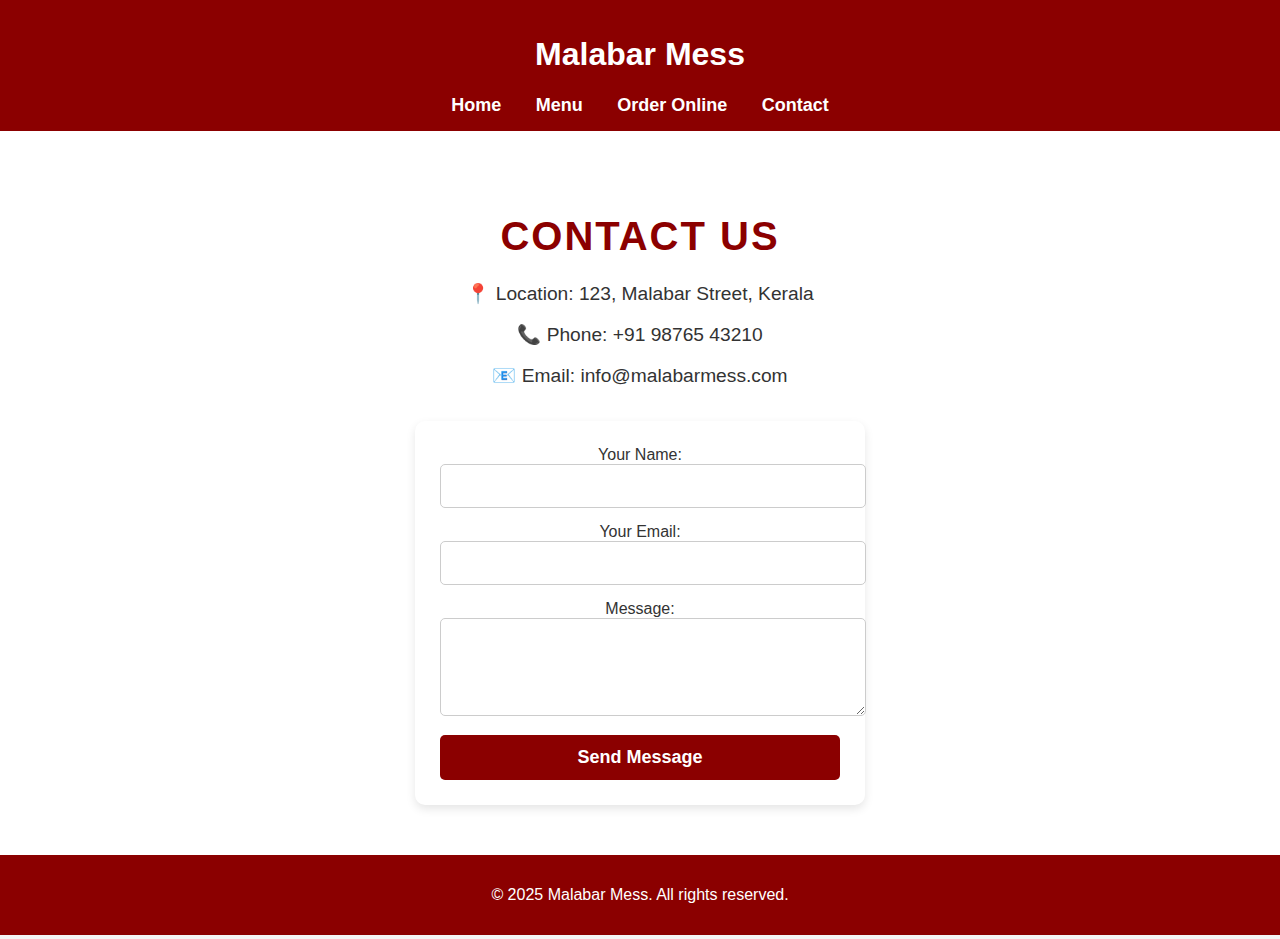
<file: contact.html>
<!DOCTYPE html>
<html lang="en">
<head>
    <meta charset="UTF-8">
    <meta name="viewport" content="width=device-width, initial-scale=1.0">
    <title>Malabar Mess - Contact Us</title>
    <link rel="stylesheet" href="styles.css">
</head>
<body>

    <header>
        <h1>Malabar Mess</h1>
        <nav>
            <ul>
                <li><a href="index.html">Home</a></li>
                <li><a href="menu.html">Menu</a></li>
                <li><a href="order.html">Order Online</a></li>
                <li><a href="contact.html">Contact</a></li>
            </ul>
        </nav>
    </header>

    <section class="contact">
        <h2>Contact Us</h2>
        
        <div class="contact-info">
            <p>📍 Location: 123, Malabar Street, Kerala</p>
            <p>📞 Phone: +91 98765 43210</p>
            <p>📧 Email: info@malabarmess.com</p>
        </div>

        <form action="send_message.php" method="post">
            <label for="name">Your Name:</label>
            <input type="text" id="name" name="name" required>

            <label for="email">Your Email:</label>
            <input type="email" id="email" name="email" required>

            <label for="message">Message:</label>
            <textarea id="message" name="message" rows="4" required></textarea>

            <button type="submit">Send Message</button>
        </form>
    </section>

    <footer>
        <p>&copy; 2025 Malabar Mess. All rights reserved.</p>
    </footer>

</body>
</html>
</file>
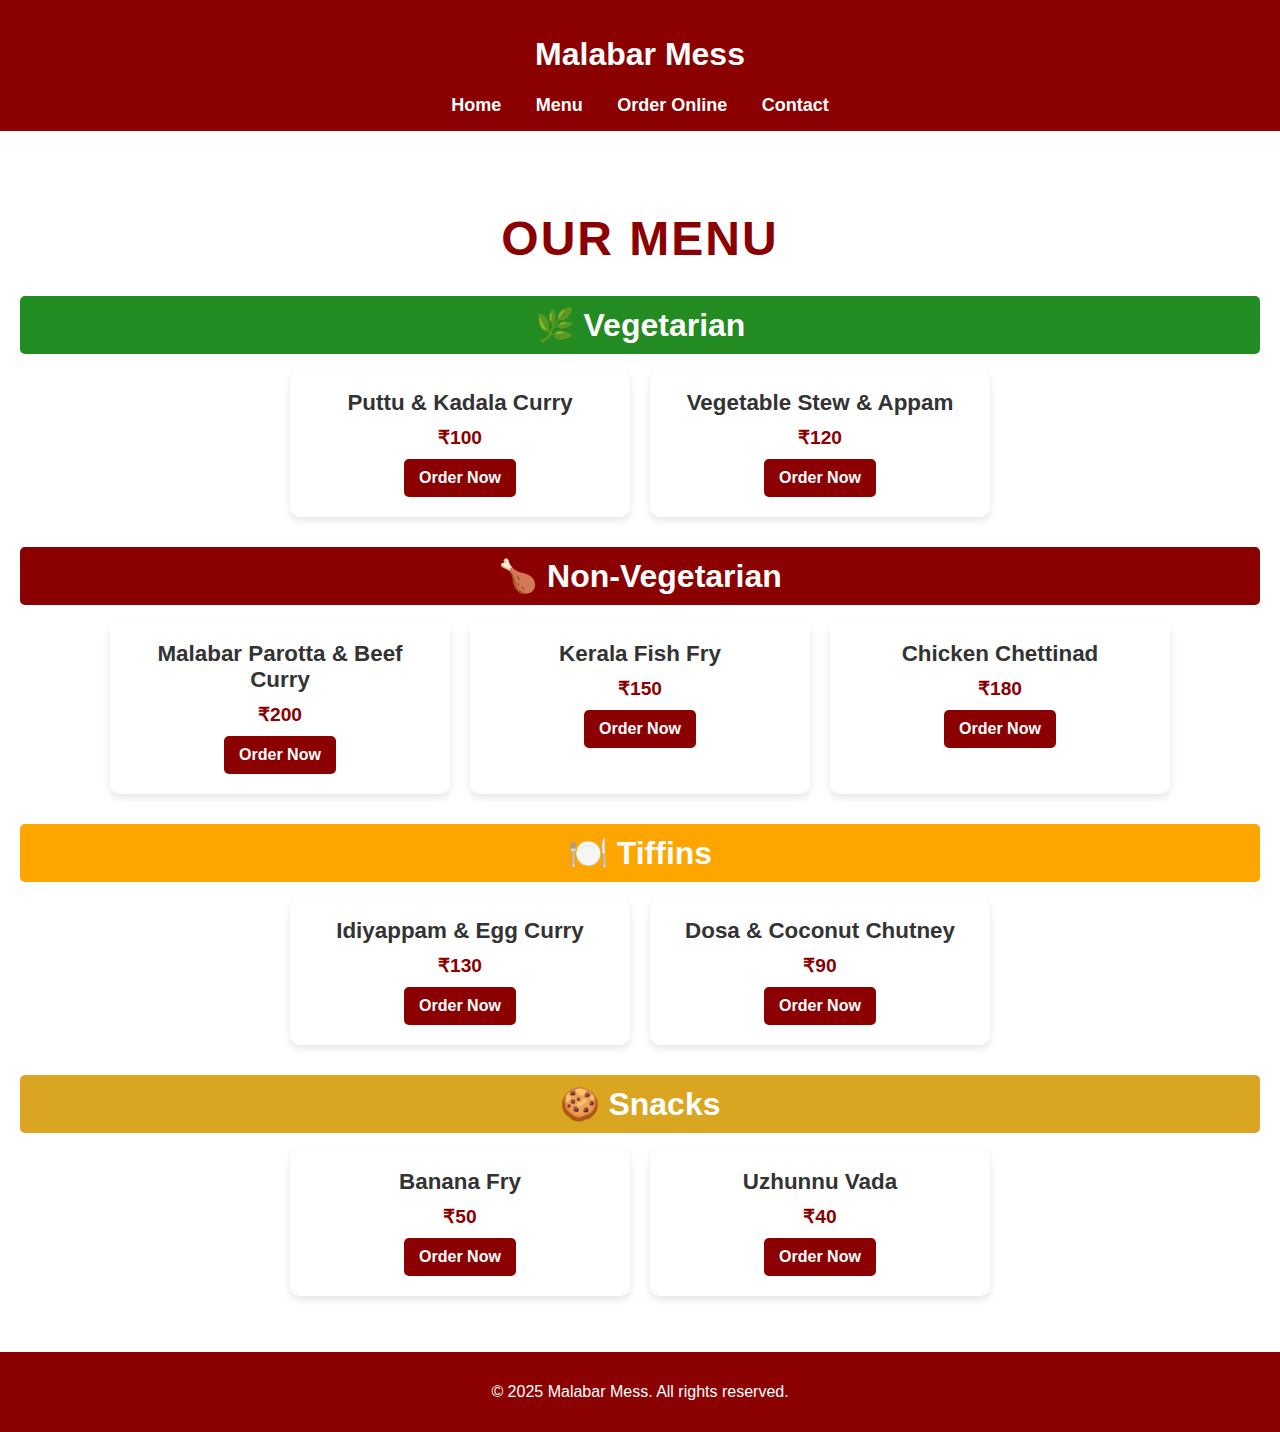
<file: menu.html>
<!DOCTYPE html>
<html lang="en">
<head>
    <meta charset="UTF-8">
    <meta name="viewport" content="width=device-width, initial-scale=1.0">
    <title>Malabar Mess - Menu</title>
    <link rel="stylesheet" href="styles.css">
    <script src="script.js" defer></script>
</head>
<body>

    <header>
        <h1>Malabar Mess</h1>
        <nav>
            <ul>
                <li><a href="index.html">Home</a></li>
                <li><a href="menu.html">Menu</a></li>
                <li><a href="order.html">Order Online</a></li>
                <li><a href="contact.html">Contact</a></li>
            </ul>
        </nav>
    </header>

    <section class="menu">
        <h2>Our Menu</h2>

        <!-- Veg Section -->
        <h3 class="menu-category veg">🌿 Vegetarian</h3>
        <ul>
            <li>
                <span>Puttu & Kadala Curry</span>
                <span class="price">₹100</span>
                <button onclick="orderNow('Puttu & Kadala Curry', 100)">Order Now</button>
            </li>
            <li>
                <span>Vegetable Stew & Appam</span>
                <span class="price">₹120</span>
                <button onclick="orderNow('Vegetable Stew & Appam', 120)">Order Now</button>
            </li>
        </ul>

        <!-- Non-Veg Section -->
        <h3 class="menu-category non-veg">🍗 Non-Vegetarian</h3>
        <ul>
            <li>
                <span>Malabar Parotta & Beef Curry</span>
                <span class="price">₹200</span>
                <button onclick="orderNow('Malabar Parotta & Beef Curry', 200)">Order Now</button>
            </li>
            <li>
                <span>Kerala Fish Fry</span>
                <span class="price">₹150</span>
                <button onclick="orderNow('Kerala Fish Fry', 150)">Order Now</button>
            </li>
            <li>
                <span>Chicken Chettinad</span>
                <span class="price">₹180</span>
                <button onclick="orderNow('Chicken Chettinad', 180)">Order Now</button>
            </li>
        </ul>

        <!-- Tiffins Section -->
        <h3 class="menu-category tiffins">🍽️ Tiffins</h3>
        <ul>
            <li>
                <span>Idiyappam & Egg Curry</span>
                <span class="price">₹130</span>
                <button onclick="orderNow('Idiyappam & Egg Curry', 130)">Order Now</button>
            </li>
            <li>
                <span>Dosa & Coconut Chutney</span>
                <span class="price">₹90</span>
                <button onclick="orderNow('Dosa & Coconut Chutney', 90)">Order Now</button>
            </li>
        </ul>

        <!-- Snacks Section -->
        <h3 class="menu-category snacks">🍪 Snacks</h3>
        <ul>
            <li>
                <span>Banana Fry</span>
                <span class="price">₹50</span>
                <button onclick="orderNow('Banana Fry', 50)">Order Now</button>
            </li>
            <li>
                <span>Uzhunnu Vada</span>
                <span class="price">₹40</span>
                <button onclick="orderNow('Uzhunnu Vada', 40)">Order Now</button>
            </li>
        </ul>

    </section>

    <footer>
        <p>&copy; 2025 Malabar Mess. All rights reserved.</p>
    </footer>

</body>
</html>
</file>
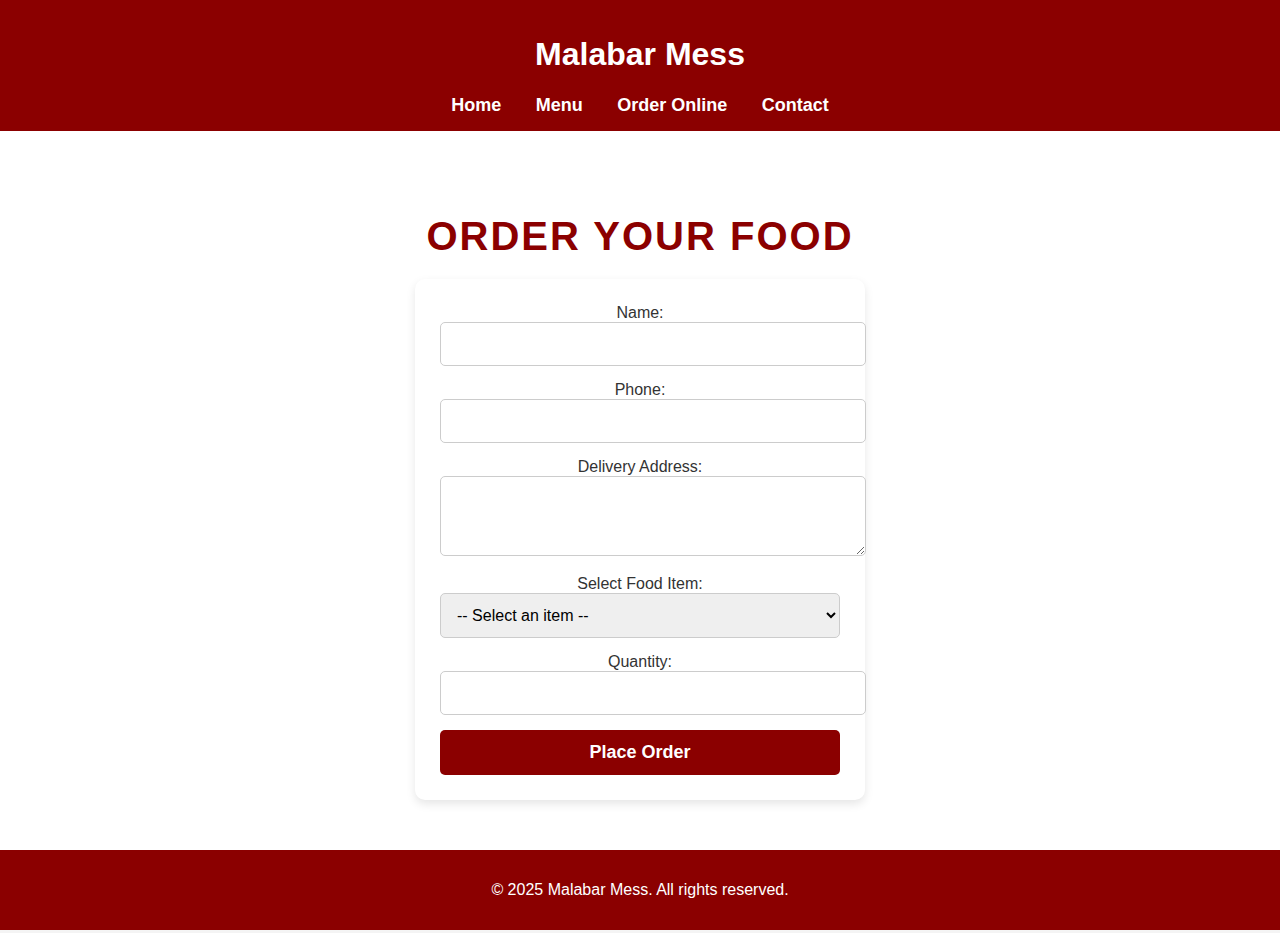
<file: order.html>
<!DOCTYPE html>
<html lang="en">
<head>
    <meta charset="UTF-8">
    <meta name="viewport" content="width=device-width, initial-scale=1.0">
    <title>Malabar Mess - Order Online</title>
    <link rel="stylesheet" href="styles.css">
</head>
<body>

    <header>
        <h1>Malabar Mess</h1>
        <nav>
            <ul>
                <li><a href="index.html">Home</a></li>
                <li><a href="menu.html">Menu</a></li>
                <li><a href="order.html">Order Online</a></li>
                <li><a href="contact.html">Contact</a></li>
            </ul>
        </nav>
    </header>

    <section class="order">
        <h2>Order Your Food</h2>
        <form action="submit_order.php" method="post">
            <label for="name">Name:</label>
            <input type="text" id="name" name="name" required>

            <label for="phone">Phone:</label>
            <input type="tel" id="phone" name="phone" required>

            <label for="address">Delivery Address:</label>
            <textarea id="address" name="address" rows="3" required></textarea>

            <label for="food-item">Select Food Item:</label>
            <select id="food-item" name="food-item" required>
                <option value="">-- Select an item --</option>
                <option value="Malabar Parotta & Beef Curry">Malabar Parotta & Beef Curry</option>
                <option value="Kerala Fish Fry">Kerala Fish Fry</option>
                <option value="Chicken Chettinad">Chicken Chettinad</option>
                <option value="Puttu & Kadala Curry">Puttu & Kadala Curry</option>
                <option value="Idiyappam & Egg Curry">Idiyappam & Egg Curry</option>
            </select>

            <label for="quantity">Quantity:</label>
            <input type="number" id="quantity" name="quantity" min="1" required>

            <button type="submit">Place Order</button>
        </form>
    </section>

    <footer>
        <p>&copy; 2025 Malabar Mess. All rights reserved.</p>
    </footer>

</body>
</html>
</file>
<file: styles.css>
/* Global Styles */
body {
    font-family: 'Poppins', sans-serif;
    margin: 0;
    padding: 0;
    background-color: #f4f4f4;
    color: #333;
}

/* Header */
header {
    background-color: #8B0000;
    color: white;
    text-align: center;
    padding: 15px 0;
}

nav ul {
    list-style-type: none;
    padding: 0;
    margin: 0;
}

nav ul li {
    display: inline;
    margin: 0 15px;
}

nav ul li a {
    color: white;
    text-decoration: none;
    font-size: 18px;
    font-weight: bold;
}

nav ul li a:hover {
    text-decoration: underline;
}

/* Hero Section */
.hero {
    background: url('images/malabar-food.jpg') no-repeat center center/cover;
    height: 85vh;
    display: flex;
    flex-direction: column;
    justify-content: center;
    align-items: center;
    text-align: center;
    color: white;
    padding: 20px;
    position: relative;
}

/* Dark Overlay to Improve Text Visibility */
.hero::before {
    content: "";
    position: absolute;
    top: 0;
    left: 0;
    width: 100%;
    height: 100%;
    background: rgba(0, 0, 0, 0.6); /* Darken the background for better contrast */
    z-index: 1;
}

.hero h2,
.hero p,
.hero .btn {
    position: relative;
    z-index: 2;
}

.hero h2 {
    font-size: 3.2em;
    margin-bottom: 15px;
    font-weight: bold;
    text-shadow: 2px 2px 10px rgba(0, 0, 0, 0.8);
}

.hero p {
    font-size: 1.5em;
    margin-bottom: 20px;
    font-weight: 500;
    text-shadow: 2px 2px 5px rgba(0, 0, 0, 0.8);
}

/* Order Now Button */
.hero .btn {
    background-color: #FFD700;
    color: #8B0000;
    padding: 12px 25px;
    text-decoration: none;
    font-size: 20px;
    font-weight: bold;
    border-radius: 5px;
    transition: 0.3s;
    box-shadow: 2px 2px 10px rgba(0, 0, 0, 0.3);
}

.hero .btn:hover {
    background-color: #ffcc00;
}

/* About Section */
.about {
    text-align: center;
    background: white;
    padding: 50px;
    margin: 20px;
    border-radius: 10px;
    box-shadow: 0px 0px 10px rgba(0, 0, 0, 0.1);
}

.about h2 {
    font-size: 2.5em;
    color: #8B0000;
    margin-bottom: 20px;
    font-weight: bold;
}

.about p {
    font-size: 1.2em;
    max-width: 800px;
    margin: 0 auto;
    line-height: 1.6;
}

/* Footer */
footer {
    background-color: #8B0000;
    color: white;
    text-align: center;
    padding: 15px;
    font-size: 16px;
}
/* Menu Page Styles */
.menu {
    text-align: center;
    padding: 40px 20px;
    background: #fff;
}

.menu h2 {
    font-size: 2.8em;
    color: #8B0000;
    margin-bottom: 20px;
    text-transform: uppercase;
    letter-spacing: 2px;
}

/* Menu List Styling */
/* Menu Page */
.menu {
    text-align: center;
    padding: 40px 20px;
    background: #fff;
}

/* Menu Heading */
.menu h2 {
    font-size: 3em;
    color: #8B0000;
    margin-bottom: 30px;
    text-transform: uppercase;
    letter-spacing: 2px;
}

/* Menu Category Headings */
.menu-category {
    font-size: 2em;
    margin: 30px 0 15px;
    padding: 10px;
    text-align: center;
    border-radius: 5px;
}

/* Category Colors */
.veg { background: #228B22; color: white; }  /* Green for Veg */
.non-veg { background: #8B0000; color: white; } /* Dark Red for Non-Veg */
.tiffins { background: #FFA500; color: white; } /* Orange for Tiffins */
.snacks { background: #DAA520; color: white; } /* Goldenrod for Snacks */

/* Menu List */
.menu ul {
    list-style: none;
    padding: 0;
    display: flex;
    flex-wrap: wrap;
    justify-content: center;
    gap: 20px;
}

.menu ul li {
    background: #fff;
    border-radius: 10px;
    box-shadow: 0px 4px 8px rgba(0, 0, 0, 0.1);
    padding: 20px;
    width: 300px;
    text-align: center;
    transition: transform 0.3s ease-in-out;
}

.menu ul li:hover {
    transform: translateY(-5px);
}

/* Menu Item Text */
.menu ul li span {
    display: block;
    font-size: 1.4em;
    font-weight: bold;
    color: #333;
    margin-bottom: 10px;
}

.menu ul li .price {
    font-size: 1.2em;
    color: #8B0000;
    font-weight: bold;
    margin-bottom: 10px;
}

/* Order Button */
.menu ul li button {
    background-color: #8B0000;
    color: white;
    border: none;
    padding: 10px 15px;
    cursor: pointer;
    font-size: 1em;
    font-weight: bold;
    border-radius: 5px;
    transition: 0.3s;
}

.menu ul li button:hover {
    background-color: #a80000;
    transform: scale(1.05);
}

/* Responsive Design */
@media (max-width: 768px) {
    .menu ul {
        flex-direction: column;
        align-items: center;
    }

    .menu ul li {
        width: 90%;
    }
}
/* Order Page */
.order {
    text-align: center;
    padding: 50px 20px;
    background: #fff;
}

.order h2 {
    font-size: 2.5em;
    color: #8B0000;
    margin-bottom: 20px;
    text-transform: uppercase;
    letter-spacing: 2px;
}

/* Order Form */
.order form {
    width: 400px;
    margin: 0 auto;
    background: #fff;
    padding: 25px;
    border-radius: 10px;
    box-shadow: 0px 4px 10px rgba(0, 0, 0, 0.1);
}

/* Form Inputs */
.order form input,
.order form select,
.order form textarea {
    width: 100%;
    padding: 12px;
    margin-bottom: 15px;
    border: 1px solid #ccc;
    border-radius: 5px;
    font-size: 16px;
}

/* Order Button */
.order form button {
    background-color: #8B0000;
    color: white;
    padding: 12px;
    border: none;
    cursor: pointer;
    width: 100%;
    font-size: 18px;
    font-weight: bold;
    border-radius: 5px;
    transition: 0.3s;
}

.order form button:hover {
    background-color: #a80000;
    transform: scale(1.05);
}

/* Responsive Design */
@media (max-width: 768px) {
    .order form {
        width: 90%;
    }
}
/* Order Page */
.order {
    text-align: center;
    padding: 50px 20px;
    background: #fff;
}

.order h2 {
    font-size: 2.5em;
    color: #8B0000;
    margin-bottom: 20px;
    text-transform: uppercase;
    letter-spacing: 2px;
}

/* Order Form */
.order form {
    width: 400px;
    margin: 0 auto;
    background: #fff;
    padding: 25px;
    border-radius: 10px;
    box-shadow: 0px 4px 10px rgba(0, 0, 0, 0.1);
}

/* Form Inputs */
.order form input,
.order form select,
.order form textarea {
    width: 100%;
    padding: 12px;
    margin-bottom: 15px;
    border: 1px solid #ccc;
    border-radius: 5px;
    font-size: 16px;
}

/* Order Button */
.order form button {
    background-color: #8B0000;
    color: white;
    padding: 12px;
    border: none;
    cursor: pointer;
    width: 100%;
    font-size: 18px;
    font-weight: bold;
    border-radius: 5px;
    transition: 0.3s;
}

.order form button:hover {
    background-color: #a80000;
    transform: scale(1.05);
}

/* Responsive Design */
@media (max-width: 768px) {
    .order form {
        width: 90%;
    }
}
/* Order Page */
.order {
    text-align: center;
    padding: 50px 20px;
    background: #fff;
}

.order h2 {
    font-size: 2.5em;
    color: #8B0000;
    margin-bottom: 20px;
    text-transform: uppercase;
    letter-spacing: 2px;
}

/* Order Form */
.order form {
    width: 400px;
    margin: 0 auto;
    background: #fff;
    padding: 25px;
    border-radius: 10px;
    box-shadow: 0px 4px 10px rgba(0, 0, 0, 0.1);
}

/* Form Inputs */
.order form input,
.order form select,
.order form textarea {
    width: 100%;
    padding: 12px;
    margin-bottom: 15px;
    border: 1px solid #ccc;
    border-radius: 5px;
    font-size: 16px;
}

/* Order Button */
.order form button {
    background-color: #8B0000;
    color: white;
    padding: 12px;
    border: none;
    cursor: pointer;
    width: 100%;
    font-size: 18px;
    font-weight: bold;
    border-radius: 5px;
    transition: 0.3s;
}

.order form button:hover {
    background-color: #a80000;
    transform: scale(1.05);
}

/* Responsive Design */
@media (max-width: 768px) {
    .order form {
        width: 90%;
    }
}
/* Order Page */
.order {
    text-align: center;
    padding: 50px 20px;
    background: #fff;
}

.order h2 {
    font-size: 2.5em;
    color: #8B0000;
    margin-bottom: 20px;
    text-transform: uppercase;
    letter-spacing: 2px;
}

/* Order Form */
.order form {
    width: 400px;
    margin: 0 auto;
    background: #fff;
    padding: 25px;
    border-radius: 10px;
    box-shadow: 0px 4px 10px rgba(0, 0, 0, 0.1);
}

/* Form Inputs */
.order form input,
.order form select,
.order form textarea {
    width: 100%;
    padding: 12px;
    margin-bottom: 15px;
    border: 1px solid #ccc;
    border-radius: 5px;
    font-size: 16px;
}

/* Order Button */
.order form button {
    background-color: #8B0000;
    color: white;
    padding: 12px;
    border: none;
    cursor: pointer;
    width: 100%;
    font-size: 18px;
    font-weight: bold;
    border-radius: 5px;
    transition: 0.3s;
}

.order form button:hover {
    background-color: #a80000;
    transform: scale(1.05);
}

/* Responsive Design */
@media (max-width: 768px) {
    .order form {
        width: 90%;
    }
}
/* Contact Page */
.contact {
    text-align: center;
    padding: 50px 20px;
    background: #fff;
}

.contact h2 {
    font-size: 2.5em;
    color: #8B0000;
    margin-bottom: 20px;
    text-transform: uppercase;
    letter-spacing: 2px;
}

/* Contact Details */
.contact-info {
    margin-bottom: 30px;
    font-size: 1.2em;
    color: #333;
    line-height: 1.6;
}

.contact-info p {
    margin: 10px 0;
}

/* Contact Form */
.contact form {
    width: 400px;
    margin: 0 auto;
    background: #fff;
    padding: 25px;
    border-radius: 10px;
    box-shadow: 0px 4px 10px rgba(0, 0, 0, 0.1);
}

/* Form Inputs */
.contact form input,
.contact form textarea {
    width: 100%;
    padding: 12px;
    margin-bottom: 15px;
    border: 1px solid #ccc;
    border-radius: 5px;
    font-size: 16px;
}

/* Send Button */
.contact form button {
    background-color: #8B0000;
    color: white;
    padding: 12px;
    border: none;
    cursor: pointer;
    width: 100%;
    font-size: 18px;
    font-weight: bold;
    border-radius: 5px;
    transition: 0.3s;
}

.contact form button:hover {
    background-color: #a80000;
    transform: scale(1.05);
}

/* Responsive Design */
@media (max-width: 768px) {
    .contact form {
        width: 90%;
    }
}
</file>
